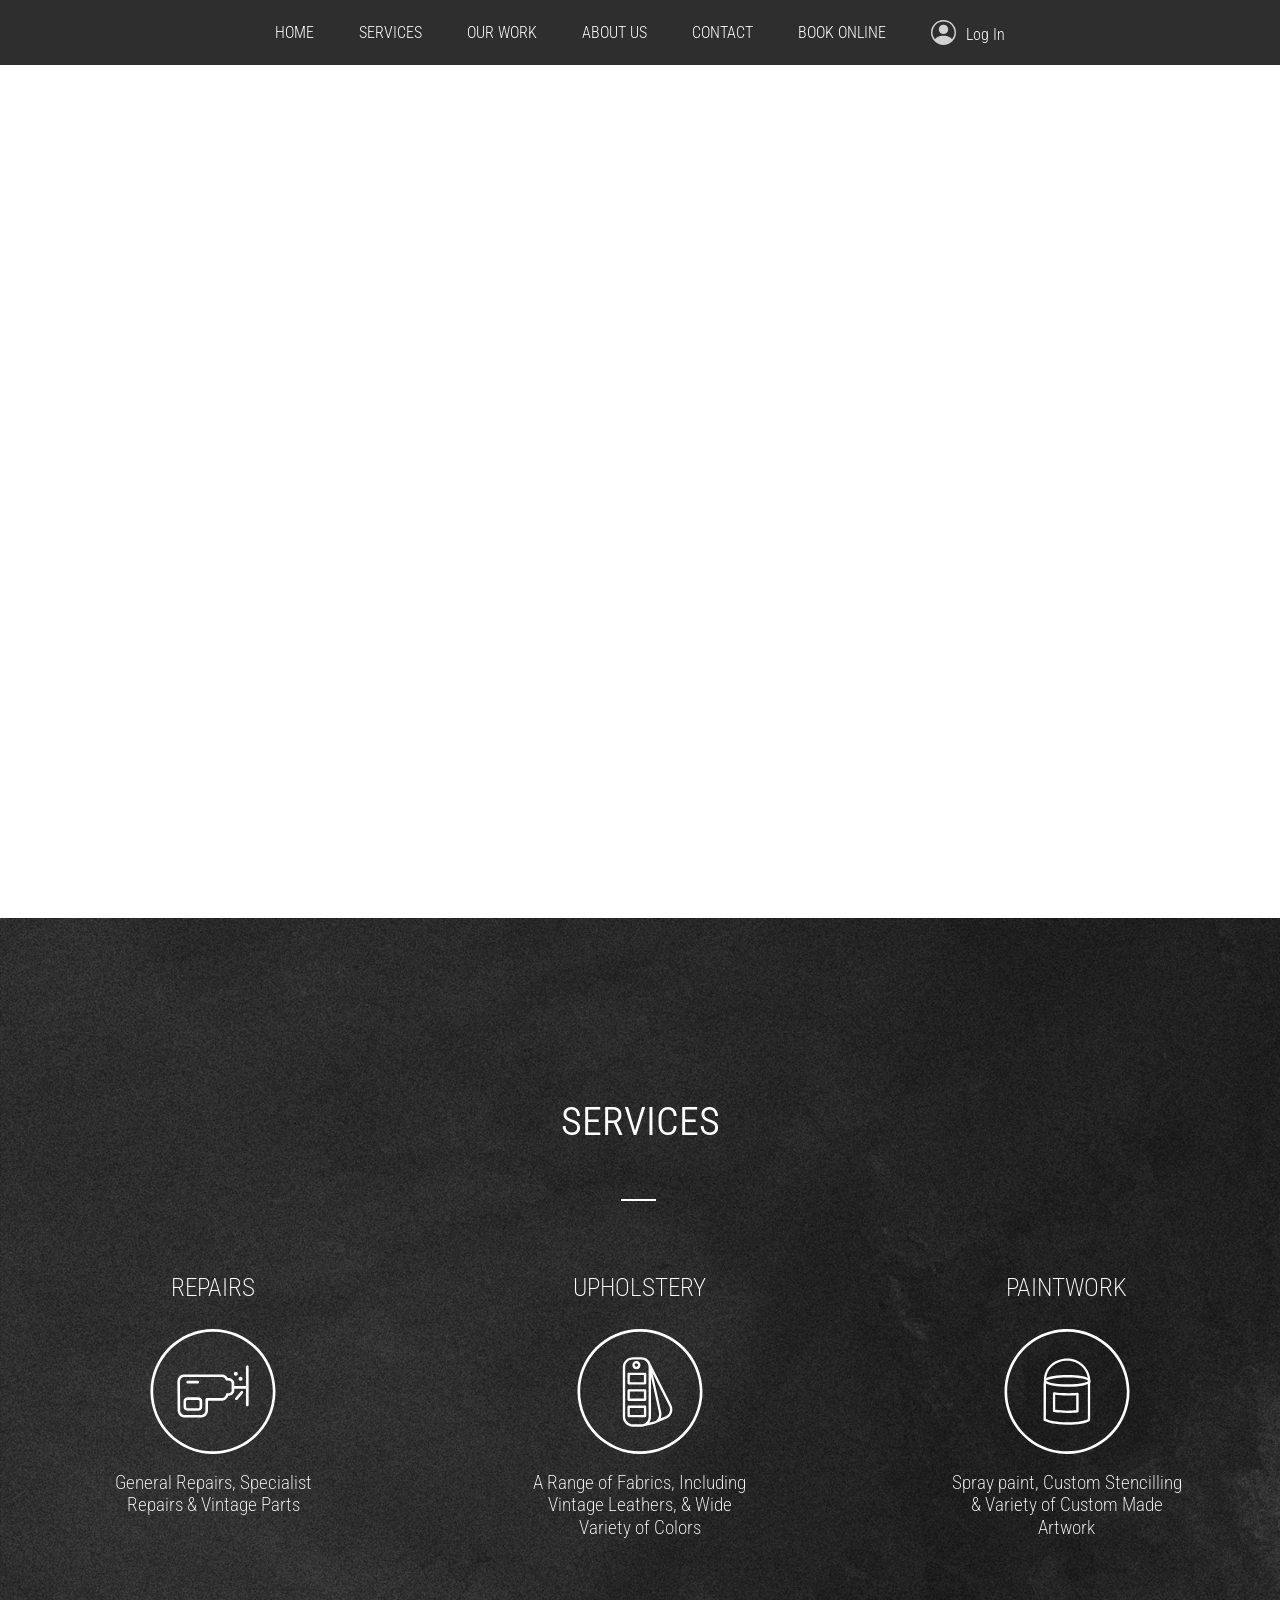
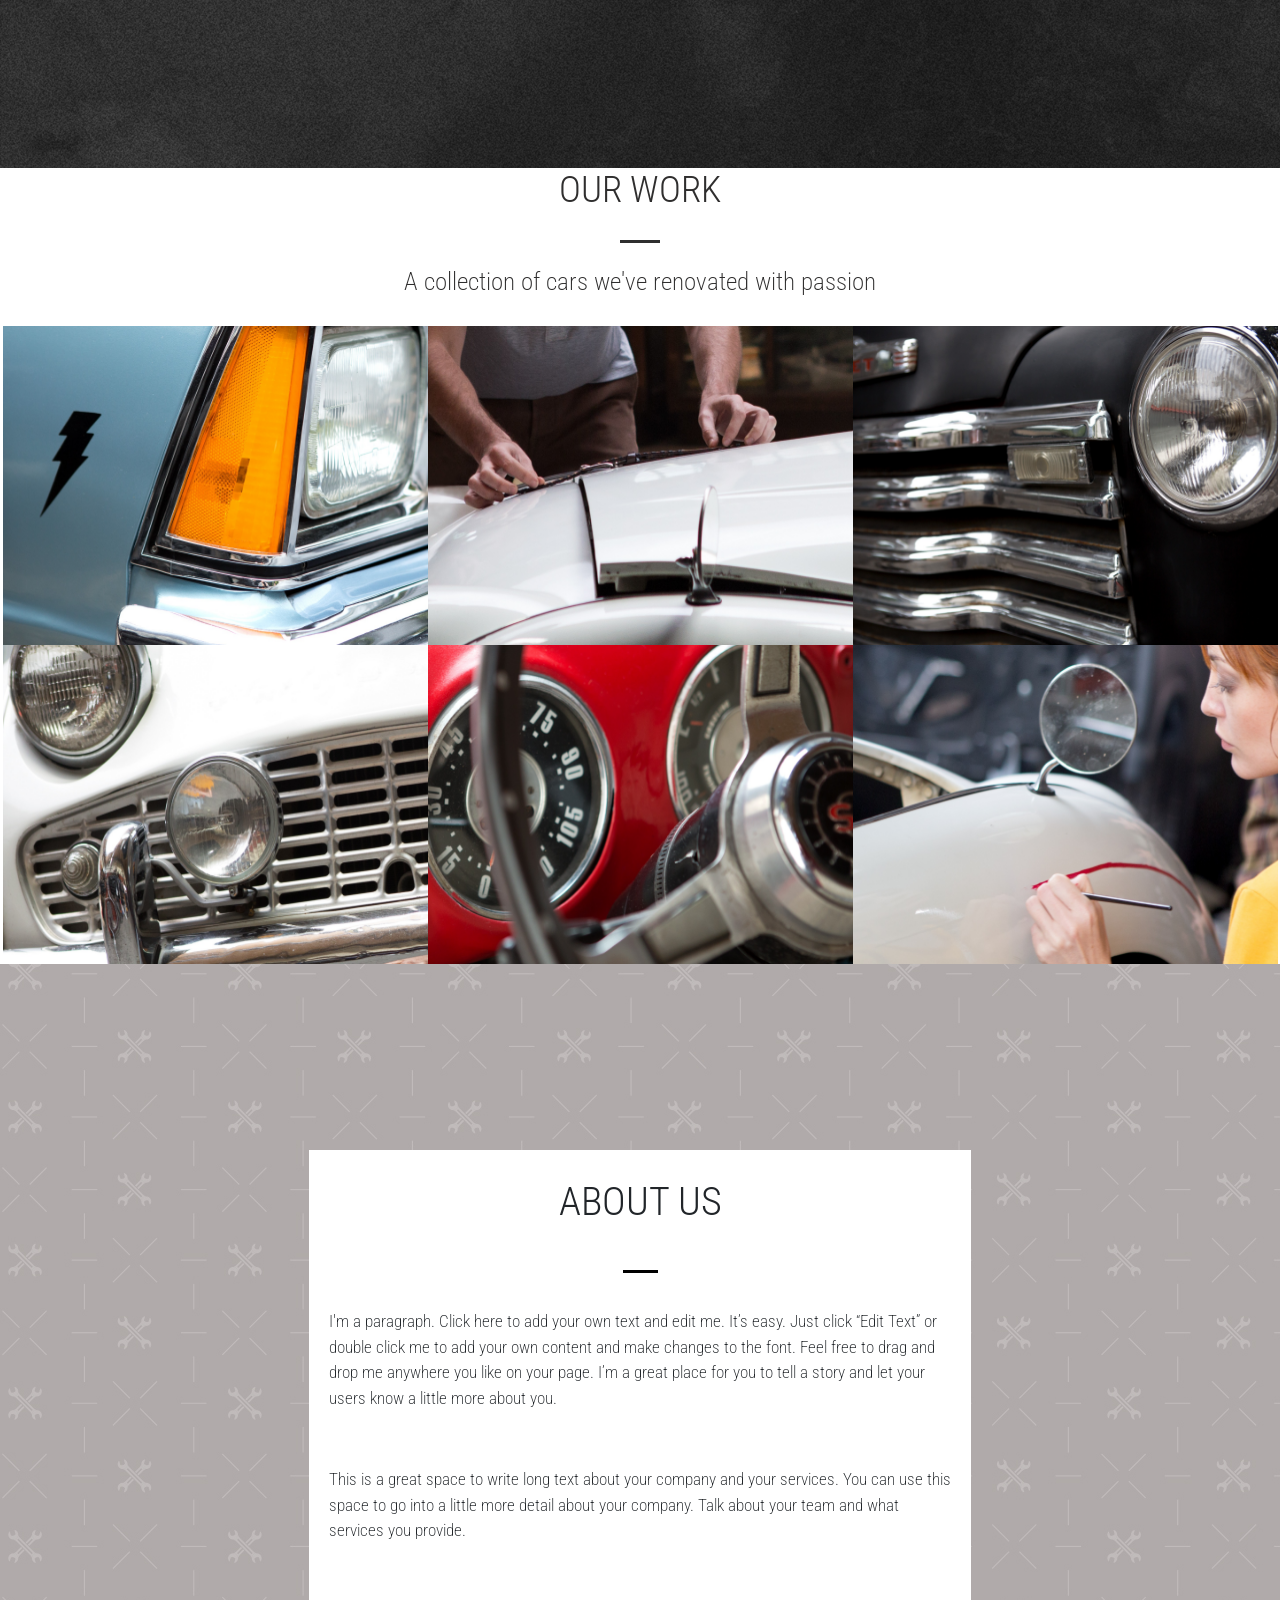
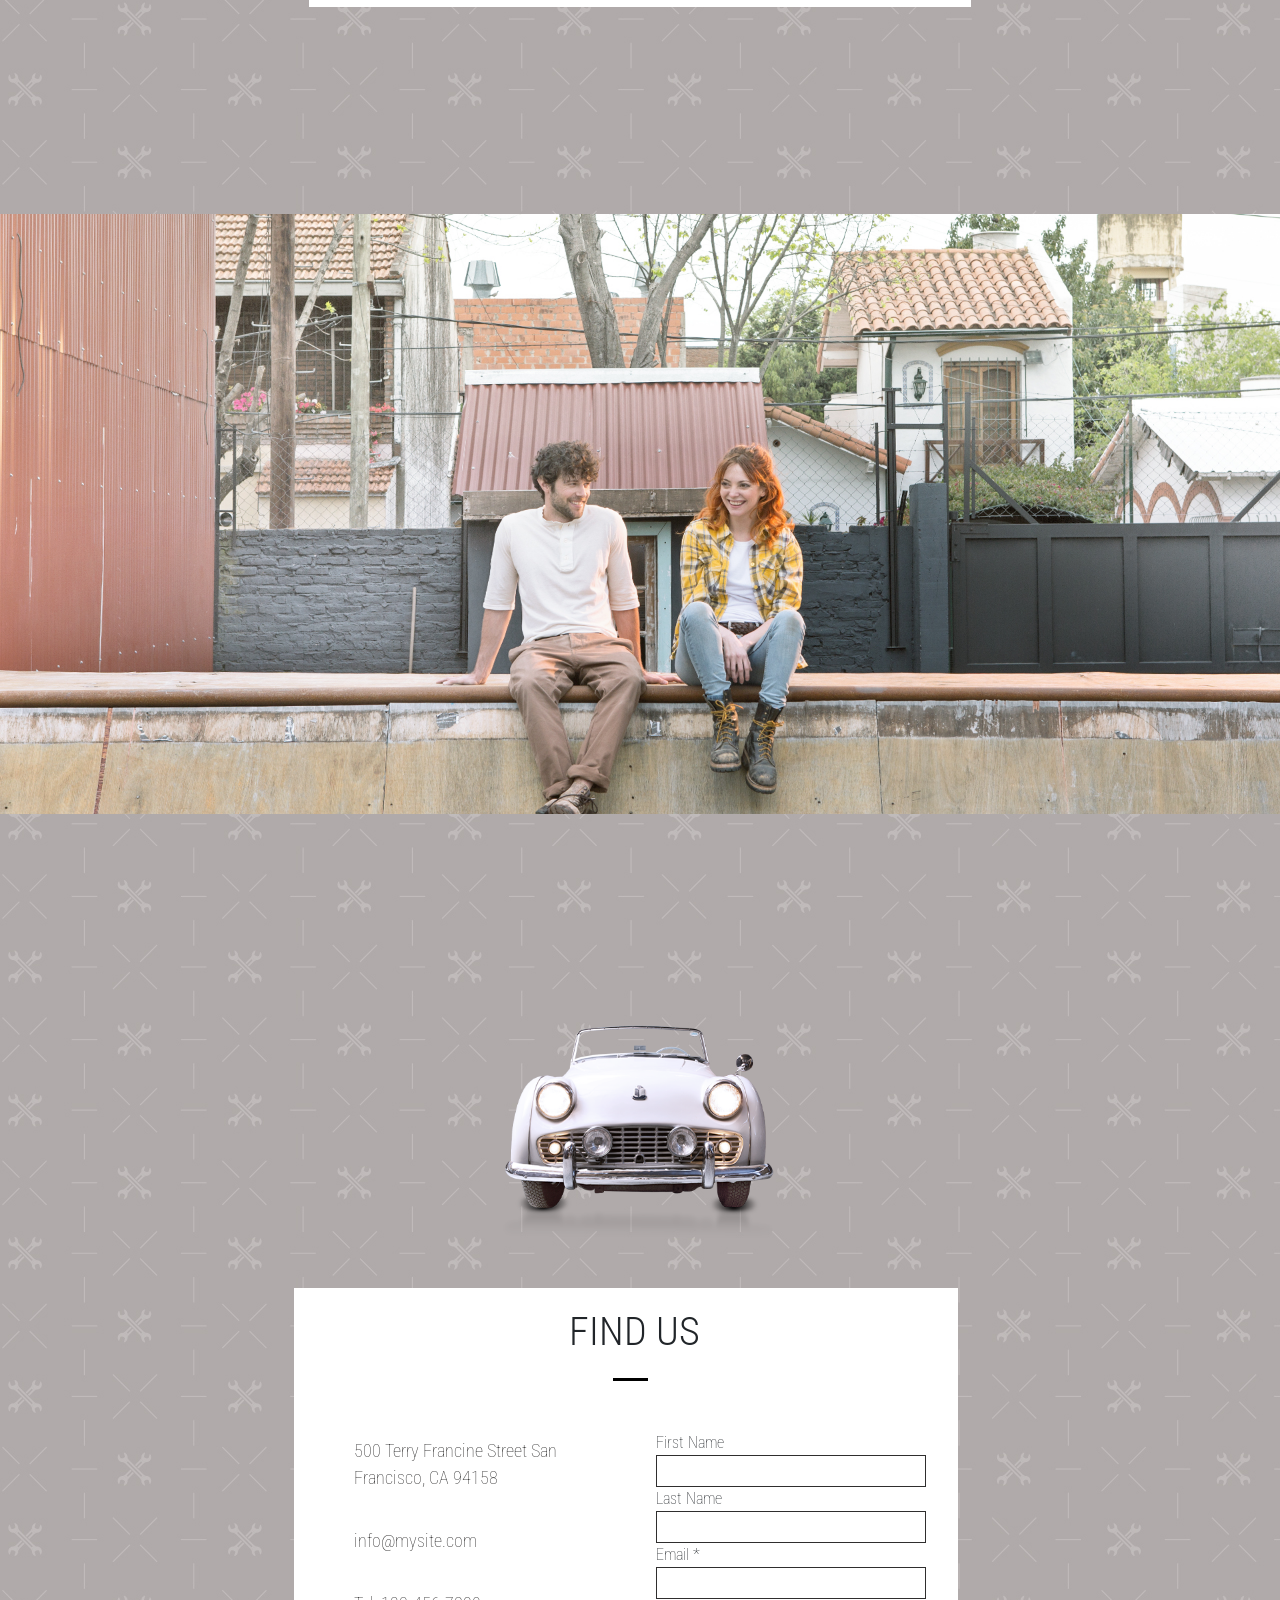
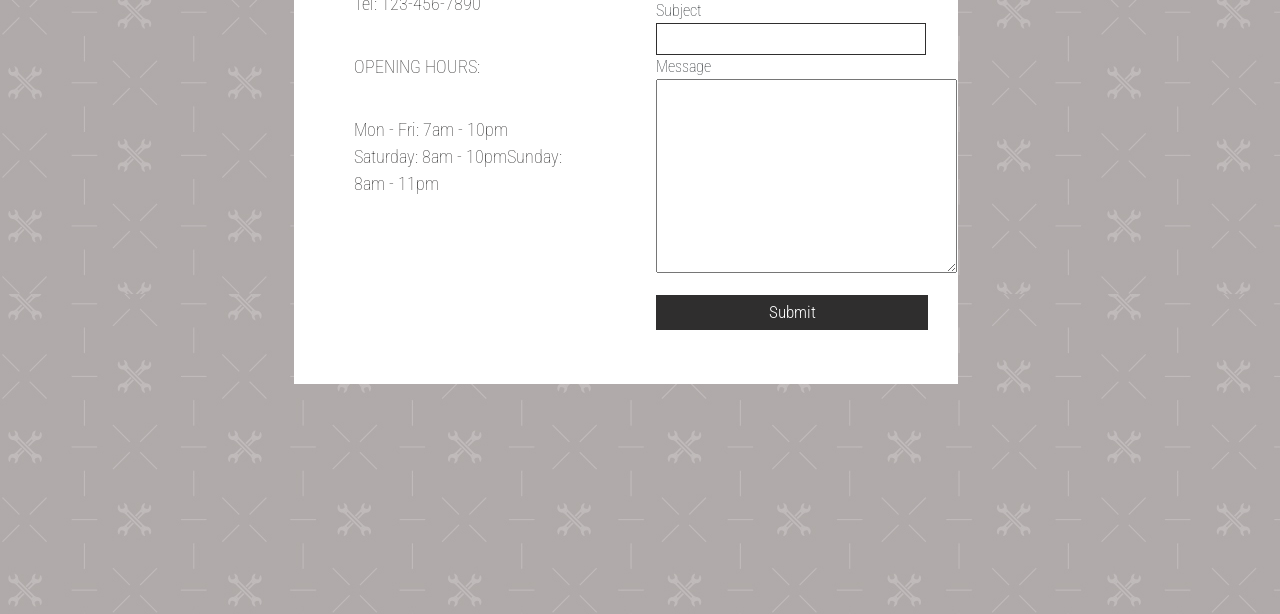
<file: vintage cars 4/pages/index.html>
<!DOCTYPE html>
<html lang="en">
<head>
    <meta charset="UTF-8">
    <meta name="viewport" content="width=device-width, initial-scale=1.0">
    <title>Home</title>
    <link href="https://cdn.jsdelivr.net/npm/bootstrap@5.3.2/dist/css/bootstrap.min.css" rel="stylesheet" integrity="sha384-T3c6CoIi6uLrA9TneNEoa7RxnatzjcDSCmG1MXxSR1GAsXEV/Dwwykc2MPK8M2HN" crossorigin="anonymous">

    <link rel="stylesheet" href="./styles.css">
    <link href="https://fonts.googleapis.com/css2?family=Roboto+Condensed:ital,wght@0,300;1,300&display=swap" rel="stylesheet">
    <link href="https://fonts.googleapis.com/css2?family=Roboto+Condensed:ital,wght@0,500;1,500&display=swap" rel="stylesheet">
    
    <link href="https://fonts.googleapis.com/css2?family=Roboto+Condensed:wght@350&display=swap" rel="stylesheet">
    <link href="https://fonts.googleapis.com/css2?family=Roboto+Condensed:wght@235&display=swap" rel="stylesheet">

</head>
<body>
    
    <nav>
        <ul>
            <li><a href="#sec1">HOME</a></li>
            <li><a href="#sec2">SERVICES</a></li>
            <li><a href="#sec3">OUR WORK</a></li>
            <li><a href="#sec4">ABOUT US</a></li>
            <li><a href="#sec5">CONTACT</a></li>
            <li><a href="./bookonline.html">BOOK ONLINE</a></li>
    
            <div class="login-icon">
              <li>
                <a href="" class="profile-icon">
                <svg  xmlns="http://www.w3.org/2000/svg" width="25" height="25" fill="currentColor" class="bi bi-person-circle" viewBox="0 0 16 16">
                    <path d="M11 6a3 3 0 1 1-6 0 3 3 0 0 1 6 0"/>
                    <path fill-rule="evenodd" d="M0 8a8 8 0 1 1 16 0A8 8 0 0 1 0 8m8-7a7 7 0 0 0-5.468 11.37C3.242 11.226 4.805 10 8 10s4.757 1.225 5.468 2.37A7 7 0 0 0 8 1"/>
                  </svg></a>
              </li>
              <li class="li-login"><a href="">Log In</a></li>
            </div>
        </ul>
    </nav>
    












<section id="sec1">
<div class="home">
    
    <video class="background-video" src="./images/car video.mp4" autoplay loop>a</video>
    
    <div class="home-page">
        <div class="sticker1">
            <div class="line1"></div>
            <div class="sticker">
               <div data-mesh-id="comp-ihdezc69inlineContent" data-testid="inline-content" class="sticker"><div data-mesh-id="comp-ihdezc69inlineContent-gridContainer" data-testid="mesh-container-content"><div id="comp-ihdezc6k" class="comp-ihdezc6k aVng1S wixui-horizontal-line"></div><div id="comp-ihnk6aho" class="comp-ihnk6aho wixui-vector-image"><div data-testid="svgRoot-comp-ihnk6aho" class="aizuI7 TcoJIb comp-ihnk6aho"><svg preserveAspectRatio="xMidYMid meet" data-bbox="26.453 27.436 147.035 145.129" xmlns="http://www.w3.org/2000/svg" viewBox="26.453 27.436 147.035 145.129" role="presentation" aria-hidden="true">
               <g>
               <path d="M63.2 136.9c8.4 8.4 8.4 22.1 0 30.5-2.3 2.3-5.1 4.1-8.2 5.1-.8.3-1.6-.5-1.4-1.3l4.7-16c.1-.5.1-1-.2-1.3-4.6-6.2-12.4-8.5-19.6-5.7-.4.2-.8.5-.9 1L32.9 165c-.2.8-1.3 1-1.9.4-6.6-8.5-6-20.7 1.7-28.5 8.4-8.4 22.1-8.5 30.5 0zm0-73.8c8.4-8.4 8.4-22.1 0-30.5-2.3-2.3-5.1-4.1-8.2-5.1-.8-.3-1.6.5-1.4 1.3l4.7 16c.1.5.1 1-.2 1.3-4.6 6.2-12.4 8.5-19.6 5.7-.4-.2-.8-.5-.9-1L32.9 35c-.2-.8-1.3-1.1-1.9-.4-6.6 8.5-6 20.7 1.7 28.5 8.4 8.4 22.1 8.5 30.5 0zm104 0c7.7-7.7 8.4-20 1.7-28.5-.5-.7-1.6-.5-1.9.4l-4.6 15.9c-.1.5-.5.9-.9 1-7.2 2.8-15 .5-19.6-5.7-.3-.4-.4-.9-.2-1.3l4.7-16c.2-.8-.6-1.6-1.4-1.3-3.1 1.1-5.9 2.9-8.2 5.1-8.4 8.4-8.4 22 0 30.5 8.4 8.4 22.1 8.3 30.4-.1zm-37.8 2.4c1.5 2 3.1 3.5 5.1 5.1l-21.8 21.8 5.1 5.1L138 77.3c3.3-3.3 7.4-5.7 11.8-7-5-.5-9.8-2.6-13.6-6.4-3.8-3.8-5.9-8.7-6.4-13.6-1.3 4.5-3.7 8.5-7 11.8l-20.2 20.2 5.1 5.1 21.7-21.9zm-58.8 69c-1.5-2-3.1-3.5-5.1-5.1l21.8-21.8-5.1-5.1L62 122.7c-3.3 3.3-7.4 5.7-11.8 7 5 .5 9.8 2.6 13.6 6.4 3.8 3.8 5.9 8.7 6.4 13.6 1.3-4.5 3.7-8.5 7-11.8l20.2-20.2-5.1-5.1-21.7 21.9zm96.6 2.4c-8.4-8.4-22-8.4-30.4 0-8.4 8.4-8.4 22.1 0 30.5 2.3 2.3 5.1 4.1 8.2 5.1.8.3 1.6-.5 1.4-1.3l-4.7-16c-.1-.5-.1-1 .2-1.3 4.6-6.2 12.4-8.5 19.6-5.7.4.2.8.5.9 1l4.6 15.9c.2.8 1.3 1 1.9.4 6.7-8.7 6-20.9-1.7-28.6zm-31-.7c-3.8 3.8-5.9 8.7-6.4 13.6-1.3-4.5-3.7-8.5-7-11.8L62.1 77.2c-3.3-3.3-7.4-5.7-11.8-7 5-.5 9.8-2.6 13.6-6.4 3.8-3.8 5.9-8.7 6.4-13.6 1.3 4.5 3.7 8.5 7 11.8l60.7 60.8c3.3 3.3 7.4 5.7 11.8 7-5 .5-9.8 2.6-13.6 6.4zm-1.8-6.8L70.6 65.5c-1.5 2-3.1 3.5-5.1 5.1l63.8 63.9c1.6-2 3.2-3.6 5.1-5.1z"></path>
               </g>
               </svg>
               </div></div><div id="comp-ihdezc6m" class="comp-ihdezc6m aVng1S wixui-horizontal-line"></div></div></div>
            </div>
            <div class="line2"></div>
    
           </div>
       </div>

       <div class="home-text">
        <h1>JADE & ANDY</h1>
        <p>VINTAGE CAR SPECIALIST</p>
       </div>

       <div class="icons1">
           <div class="fb"> <a href="https://www.facebook.com/wix/">
            <svg xmlns="http://www.w3.org/2000/svg" width="40" height="40" fill="currentColor" class="bi bi-facebook" viewBox="0 0 16 16">
                <path d="M16 8.049c0-4.446-3.582-8.05-8-8.05C3.58 0-.002 3.603-.002 8.05c0 4.017 2.926 7.347 6.75 7.951v-5.625h-2.03V8.05H6.75V6.275c0-2.017 1.195-3.131 3.022-3.131.876 0 1.791.157 1.791.157v1.98h-1.009c-.993 0-1.303.621-1.303 1.258v1.51h2.218l-.354 2.326H9.25V16c3.824-.604 6.75-3.934 6.75-7.951"/>
              </svg> </a>
           </div>

           <div class="pt"> <a href="https://www.pinterest.com/wixcom/">
            <svg xmlns="http://www.w3.org/2000/svg" width="40" height="40" fill="currentColor" class="bi bi-pinterest" viewBox="0 0 16 16">
                <path d="M8 0a8 8 0 0 0-2.915 15.452c-.07-.633-.134-1.606.027-2.297.146-.625.938-3.977.938-3.977s-.239-.479-.239-1.187c0-1.113.645-1.943 1.448-1.943.682 0 1.012.512 1.012 1.127 0 .686-.437 1.712-.663 2.663-.188.796.4 1.446 1.185 1.446 1.422 0 2.515-1.5 2.515-3.664 0-1.915-1.377-3.254-3.342-3.254-2.276 0-3.612 1.707-3.612 3.471 0 .688.265 1.425.595 1.826a.24.24 0 0 1 .056.23c-.061.252-.196.796-.222.907-.035.146-.116.177-.268.107-1-.465-1.624-1.926-1.624-3.1 0-2.523 1.834-4.84 5.286-4.84 2.775 0 4.932 1.977 4.932 4.62 0 2.757-1.739 4.976-4.151 4.976-.811 0-1.573-.421-1.834-.919l-.498 1.902c-.181.695-.669 1.566-.995 2.097A8 8 0 1 0 8 0"/>
              </svg></a>
           </div>

           <div class="ig"><a href="https://www.instagram.com/wix/">
            <svg  xmlns="http://www.w3.org/2000/svg" width="40" height="40" fill="currentColor" class="bi bi-instagram" viewBox="0 0 16 16">
                <path d="M8 0C5.829 0 5.556.01 4.703.048 3.85.088 3.269.222 2.76.42a3.9 3.9 0 0 0-1.417.923A3.9 3.9 0 0 0 .42 2.76C.222 3.268.087 3.85.048 4.7.01 5.555 0 5.827 0 8.001c0 2.172.01 2.444.048 3.297.04.852.174 1.433.372 1.942.205.526.478.972.923 1.417.444.445.89.719 1.416.923.51.198 1.09.333 1.942.372C5.555 15.99 5.827 16 8 16s2.444-.01 3.298-.048c.851-.04 1.434-.174 1.943-.372a3.9 3.9 0 0 0 1.416-.923c.445-.445.718-.891.923-1.417.197-.509.332-1.09.372-1.942C15.99 10.445 16 10.173 16 8s-.01-2.445-.048-3.299c-.04-.851-.175-1.433-.372-1.941a3.9 3.9 0 0 0-.923-1.417A3.9 3.9 0 0 0 13.24.42c-.51-.198-1.092-.333-1.943-.372C10.443.01 10.172 0 7.998 0zm-.717 1.442h.718c2.136 0 2.389.007 3.232.046.78.035 1.204.166 1.486.275.373.145.64.319.92.599s.453.546.598.92c.11.281.24.705.275 1.485.039.843.047 1.096.047 3.231s-.008 2.389-.047 3.232c-.035.78-.166 1.203-.275 1.485a2.5 2.5 0 0 1-.599.919c-.28.28-.546.453-.92.598-.28.11-.704.24-1.485.276-.843.038-1.096.047-3.232.047s-2.39-.009-3.233-.047c-.78-.036-1.203-.166-1.485-.276a2.5 2.5 0 0 1-.92-.598 2.5 2.5 0 0 1-.6-.92c-.109-.281-.24-.705-.275-1.485-.038-.843-.046-1.096-.046-3.233s.008-2.388.046-3.231c.036-.78.166-1.204.276-1.486.145-.373.319-.64.599-.92s.546-.453.92-.598c.282-.11.705-.24 1.485-.276.738-.034 1.024-.044 2.515-.045zm4.988 1.328a.96.96 0 1 0 0 1.92.96.96 0 0 0 0-1.92m-4.27 1.122a4.109 4.109 0 1 0 0 8.217 4.109 4.109 0 0 0 0-8.217m0 1.441a2.667 2.667 0 1 1 0 5.334 2.667 2.667 0 0 1 0-5.334"/>
              </svg></a>
           </div>
       </div>  

    </div>

</div>
</section>


















<section id="sec2">
<div class="services">
    <div class="text-services">
        <h1>SERVICES</h1>
        <div class="line8"></div>
    </div>


    <div class="stick">

        <div class="sticker111">
            <h2 class="services-h2">REPAIRS</h2>
            <svg class="stickers" preserveAspectRatio="xMidYMid meet" data-bbox="-459 301 160 160" xmlns="http://www.w3.org/2000/svg" viewBox="-459 301 160 160" role="presentation" aria-hidden="true">
                <g>
                    <path d="M-393.6 414.3H-416c-4.6 0-8.3-4.3-8.3-9.5l-.3-36.1c0-5.3 3.6-9.5 8.1-9.5h49.4c2.8 0 5.4 1.7 6.9 4.5h.3c4.5 0 8.1 2.7 8.1 6.1v10.6c0 3.3-3.3 6-7.7 6.1-1.2 3.6-4.2 6.2-7.6 6.2h-18.3v12.1c.1 5.3-3.7 9.5-8.2 9.5zm-22.9-51.8c-2.6 0-4.8 2.8-4.8 6.2l.3 36.1c0 3.4 2.2 6.2 5 6.2h22.3c2.7 0 5-2.8 5-6.2V391c0-.9.7-1.7 1.7-1.7h20c2.2 0 4.1-2 4.6-4.8.1-.8.8-1.4 1.6-1.4h.9c2.8 0 4.7-1.5 4.7-2.8v-10.6c0-1.3-1.9-2.8-4.7-2.8h-1.4c-.7 0-1.3-.4-1.6-1.1-.8-2.1-2.5-3.4-4.3-3.4h-49.3z"></path>
                    <path d="M-398.3 405.6h-12.9c-3 0-5.5-2.2-5.5-4.9v-7.4c0-2.7 2.5-4.9 5.5-4.9h12.9c3 0 5.5 2.2 5.5 4.9v7.4c0 2.7-2.5 4.9-5.5 4.9zm-13-13.8c-1.2 0-2.2.7-2.2 1.6v7.4c0 .8 1 1.6 2.2 1.6h12.9c1.2 0 2.2-.7 2.2-1.6v-7.4c0-.8-1-1.6-2.2-1.6h-12.9z"></path>
                    <path d="M-398.7 370.8h-12.7c-.9 0-1.7-.7-1.7-1.7 0-.9.7-1.7 1.7-1.7h12.7c.9 0 1.7.7 1.7 1.7 0 .9-.8 1.7-1.7 1.7z"></path>
                    <path d="M-335.1 400c-.9 0-1.7-.7-1.7-1.7v-49c0-.9.7-1.7 1.7-1.7.9 0 1.7.7 1.7 1.7v49c0 .9-.8 1.7-1.7 1.7z"></path>
                    <path d="M-341.1 364.6a2.6 2.6 0 1 1-5.2 0 2.6 2.6 0 0 1 5.2 0z"></path>
                    <path d="M-347.2 358.2a2.6 2.6 0 1 1-5.2 0 2.6 2.6 0 0 1 5.2 0z"></path>
                    <path d="M-336.1 377.4h-15.7c-.9 0-1.7-.7-1.7-1.7 0-.9.7-1.7 1.7-1.7h15.7c.9 0 1.7.7 1.7 1.7 0 .9-.8 1.7-1.7 1.7z"></path>
                    <path d="M-349.1 392c-.4 0-.8-.1-1.1-.4-.7-.6-.8-1.7-.2-2.4l7-8.3c.6-.7 1.7-.8 2.4-.2.7.6.8 1.7.2 2.4l-7 8.3c-.3.4-.8.6-1.3.6z"></path>
                    <path d="M-379 461c-44.1 0-80-35.9-80-80s35.9-80 80-80 80 35.9 80 80-35.9 80-80 80zm0-156.6c-42.2 0-76.6 34.3-76.6 76.6s34.3 76.6 76.6 76.6c42.2 0 76.6-34.3 76.6-76.6s-34.4-76.6-76.6-76.6z"></path>
                </g>
            </svg>
            <h3 class="services-h3">General Repairs, Specialist Repairs & Vintage Parts</h3>
        </div>


        <div class="sticker222">
            <h2 class="services-h2">UPHOLSTERY</h2>
            <svg class="stickers" preserveAspectRatio="xMidYMid meet" data-bbox="20 20 160 160" xmlns="http://www.w3.org/2000/svg" viewBox="20 20 160 160" role="presentation" aria-hidden="true">
                <g>
                    <path d="M100 20c-44.1 0-80 35.9-80 80s35.9 80 80 80 80-35.9 80-80-35.9-80-80-80zm0 156.6c-42.2 0-76.6-34.3-76.6-76.6 0-42.2 34.3-76.6 76.6-76.6 42.2 0 76.6 34.3 76.6 76.6 0 42.2-34.4 76.6-76.6 76.6z"></path>
                    <path d="M106.5 118h-21c-.8 0-1.5.7-1.5 1.5v12c0 .8.7 1.5 1.5 1.5h21c.8 0 1.5-.7 1.5-1.5v-12c0-.8-.7-1.5-1.5-1.5zm-1.5 12H87v-9h18v9z"></path>
                    <path d="M106.5 97h-21c-.8 0-1.5.7-1.5 1.5v12c0 .8.7 1.5 1.5 1.5h21c.8 0 1.5-.7 1.5-1.5v-12c0-.8-.7-1.5-1.5-1.5zm-1.5 12H87v-9h18v9z"></path>
                    <path d="M106.5 76h-21c-.8 0-1.5.7-1.5 1.5v12c0 .8.7 1.5 1.5 1.5h21c.8 0 1.5-.7 1.5-1.5v-12c0-.8-.7-1.5-1.5-1.5zM105 88H87v-9h18v9z"></path>
                    <path d="M95.4 71.5c2.9 0 5.2-2.3 5.2-5.2 0-2.9-2.3-5.2-5.2-5.2-2.9 0-5.2 2.3-5.2 5.2 0 2.9 2.3 5.2 5.2 5.2zm0-7.5c1.2 0 2.2 1 2.2 2.2 0 1.2-1 2.2-2.2 2.2-1.2 0-2.2-1-2.2-2.2 0-1.2 1-2.2 2.2-2.2z"></path>
                    <path d="M113.6 64.9c-1.4-5.3-6-8.9-11.9-8.9H91.2c-7 0-13.2 5.2-13.2 12.3v64.3c0 7 6.2 12.4 13.2 12.4h10.5c1.7 0 3.3-.3 4.7-.9l4-.9 7-1.6c1.4-.3 2.7-.8 3.9-1.6l12.9-5.5c6.3-3 9-10.6 6-17l-26.6-52.6zm-2.6 67.4c0 5.4-3.9 9.7-9.3 9.7H91.2c-5.4 0-10.2-4.4-10.2-9.7V68.7c0-5.4 4.4-9.7 9.7-9.7h10.6c3.7 0 6.9 2.1 8.6 5.1 0 .1.1.2.1.3l.3.7c.4 1.1.7 2.3.7 3.6v63.6zm11.9 2.1c-1.4 2.2-3.6 3.7-6.1 4.2l-4.7 1.1h-.2c1.5-2.1 2.2-4.5 2.2-7.2V81.1l10.2 46c.5 2.5 0 5.1-1.4 7.3zm10.1-2.6l-6.8 2.9c1.2-2.5 1.6-5.4 1-8.2L116 76.4l21.5 42.4c2.3 4.9.3 10.7-4.5 13z"></path>
                </g>
            </svg>
            <h3 class="services-h3">A Range of Fabrics, Including Vintage Leathers, & Wide Variety of Colors</h3>
        </div>


        <div class="sticker333">
            <h2 class="services-h2">PAINTWORK</h2>
            <svg class="stickers" preserveAspectRatio="xMidYMid meet" data-bbox="-459 301 160 160" xmlns="http://www.w3.org/2000/svg" viewBox="-459 301 160 160" role="presentation" aria-hidden="true">
                <g>
                    <path d="M-379 461c-44.1 0-80-35.9-80-80s35.9-80 80-80 80 35.9 80 80-35.9 80-80 80zm0-156.6c-42.2 0-76.6 34.3-76.6 76.6 0 42.2 34.3 76.6 76.6 76.6 42.2 0 76.6-34.3 76.6-76.6 0-42.2-34.4-76.6-76.6-76.6z"></path>
                    <path d="M-350.5 369.5c-.8 0-1.5-.7-1.5-1.5 0-14.6-11.8-26.4-26.4-26.4-15.5 0-27.1 10.5-27.1 24.4 0 .8-.7 1.5-1.5 1.5s-1.5-.7-1.5-1.5c0-15.6 12.9-27.4 30.1-27.4 16.2 0 29.4 13.2 29.4 29.4 0 .8-.7 1.5-1.5 1.5z"></path>
                    <path d="M-378 374.9c-13.7 0-24.4-1.7-29.2-4.8-.7-.4-.9-1.4-.5-2.1.4-.7 1.4-.9 2.1-.5 1.6 1 8.3 4.3 27.6 4.3 18.3 0 24.7-3 26.6-4.3.7-.5 1.6-.3 2.1.4s.3 1.6-.4 2.1c-2.6 1.9-9.8 4.9-28.3 4.9z"></path>
                    <path d="M-378.7 423.4c-16.9 0-23.8-2.6-29.3-4.6-.6-.2-1-.8-1-1.4v-45.7l.5-5.8c0-.5.3-.9.7-1.1 4.7-3 15.8-4.8 29.6-4.8s24.1 1.8 28.2 4.8c.4.3.6.7.6 1.2v51.4c0 .5-.2.9-.6 1.2-4 3-14.8 4.8-28.7 4.8zm-27.3-7.1c5.4 2 11.9 4.1 27.3 4.1 14.7 0 23.1-1.9 26.4-3.8v-49.8c-2.2-1.3-8.7-3.8-25.8-3.8-14.8 0-23.7 2-27.4 3.9l-.4 4.9-.1 44.5z"></path>
                    <path d="M-378.3 408.5c-7.4 0-11.6-.5-17.4-1.2-.8-.1-1.3-.7-1.3-1.5v-22.4c0-.4.2-.8.5-1.1.3-.3.7-.4 1.2-.4 5.7.7 9.9 1.2 17.1 1.2 4.7 0 9.4-.2 12.4-.6.4-.1.8.1 1.2.4.3.3.5.7.5 1.1v22.4c0 .8-.6 1.4-1.3 1.5-3.3.3-8.1.6-12.9.6zm-15.8-4c5.1.6 9.1 1 15.8 1 4.1 0 8.1-.2 11.1-.4v-19.4c-3 .3-7 .4-11.1.4-6.7 0-10.7-.4-15.8-1v19.4z"></path>
                </g>
            </svg>
            <h3 class="services-h3">Spray paint, Custom Stencilling & Variety of Custom Made Artwork</h3>
        </div>
    </div>
    

</div>
</section>















<section id="sec3">
<div class="our-work">

    <div class="ourwork">
       <h1 class="ow-h1">OUR WORK</h1>
       <div class="line3"></div>
       <p class="ow-p">A collection of cars we've renovated with passion</p>
    </div>


      <div class="img123">

          <div class="img-cont1">
           <img class="img3" src="./images/little image 1.png" alt="">
           <div class="text-overlay">
              <p class="big-p">I'm an image title</p>
              <p class="small-p">Describe your image here. Use catchy text to tell people the story behind the photo. 
                Go to “Manage Media” to add your content.</p>
           </div>
          </div>

          <div class="img-cont2">
           <img class="img3" src="./images/little image 2.png" alt="">
            <div class="text-overlay">
              <p class="big-p">I'm an image title</p>
              <p class="small-p">Describe your image here. Use catchy text to tell people the story behind the photo. 
                Go to “Manage Media” to add your content.</p>
            </div>
          </div>

          <div class="img-cont3">
           <img class="img3" src="./images/little image 3.png" alt="">
             <div class="text-overlay">
               <p class="big-p">I'm an image title</p>
               <p class="small-p">Describe your image here. Use catchy text to tell people the story behind the photo. 
                Go to “Manage Media” to add your content.</p>
             </div>
          </div>

      </div>



      <div class="img456">

          <div class="img-cont4">
           <img class="img3" src="./images/little image 4.png" alt="">
           <div class="text-overlay">
               <p class="big-p">I'm an image title</p>
               <p class="small-p">Describe your image here. Use catchy text to tell people the story behind the photo. 
                Go to “Manage Media” to add your content.</p>
            </div>
          </div>

          <div class="img-cont5">
           <img class="img3" src="./images/little image 5.png" alt="">
             <div class="text-overlay">
               <p class="big-p">I'm an image title</p>
               <p class="small-p">Describe your image here. Use catchy text to tell people the story behind the photo. 
                Go to “Manage Media” to add your content.</p>
             </div>
          </div>

          <div class="img-cont6">
           <img class="img3" src="./images/little image 6.png" alt="">
             <div class="text-overlay">
                <p class="big-p">I'm an image title</p>
                <p class="small-p">Describe your image here. Use catchy text to tell people the story behind the photo. 
                Go to “Manage Media” to add your content.</p>
             </div>
          </div>
    </div>

</div>
</section>

















<section id="sec4">
<div class="aboutus">
    
        

         <div class="border-box">
    <div class="aboutus-h1">
        <h1>ABOUT US</h1>
    </div>

    <div class="line4"></div>

    <div class="texts-container">
        <p class="paragraph">I'm a paragraph. Click here to add your own text and edit me. It’s easy. Just click “Edit Text” or double click me to add your own content and make changes to the font. Feel free to drag and drop me anywhere you like on your page. I’m a great place for you to tell a story and let your users know a little more about you. ​</p>
        <p class="paragraph">This is a great space to write long text about your company and your services. You can use this space to go into a little more detail about your company. Talk about your team and what services you provide. </p>

    </div>
        </div>
</div>









<div class="girlandboy">
    <img src="./images/girl and boy.png" alt="">
</div>
</section>













<section id="sec5">
<div class="contacts">


    <div class="car-3d">
        <img class="car-3d-image" src="./images/car-3d.png" alt="">
    </div>


    
        <div class="login-box">
            <div class="findus">
                <h1>FIND US</h1>
                <div class="line5"></div>
            </div>

            <div class="parent">
                <div class="left-child">
                    <p>500 Terry Francine Street San Francisco, CA 94158</p>
                    <p>info@mysite.com</p>
                    <p>Tel: 123-456-7890</p>
                    <p>OPENING HOURS:</p>
                    <p>Mon - Fri: 7am - 10pm
                        ​​Saturday: 8am - 10pm
                        ​Sunday: 8am - 11pm</p>
                </div>

                <div class="right-child">
                    <form action="">
                        <label for="name">First Name</label>
                        <input type="text" id="name">

                        <label for="last">Last Name</label>
                        <input type="text" id="last">

                        <label for="email">Email *</label>
                        <input type="email" name="" id="email">

                        <label for="subject">Subject</label>
                        <input type="text" id="subject">

                        <label for="message">Message</label>
                        <textarea name="" id="message" cols="35" rows="8"></textarea>
                    </form>

                    <button type="submit" class="button-submit"><a href="">Submit</a></button>
                </div>
            </div>

            <div class="empty"></div>
        </div>
</div>
</section>






















</body>
</html>
</file>
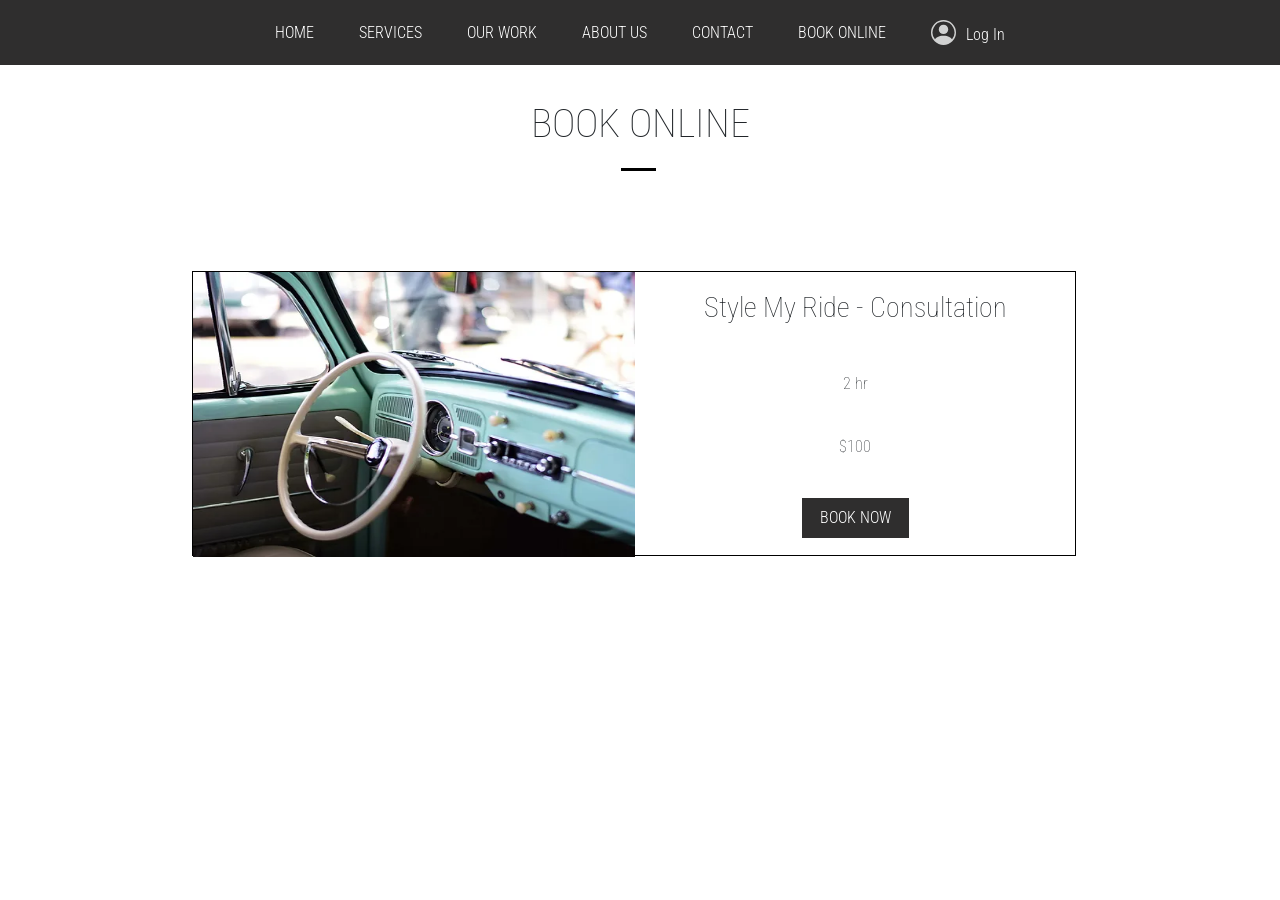
<file: vintage cars 4/pages/bookonline.html>
<!DOCTYPE html>
<html lang="en">
<head>
    <meta charset="UTF-8">
    <meta name="viewport" content="width=device-width, initial-scale=1.0">
    <title>Book Online</title>
    <link href="https://cdn.jsdelivr.net/npm/bootstrap@5.3.2/dist/css/bootstrap.min.css" rel="stylesheet" integrity="sha384-T3c6CoIi6uLrA9TneNEoa7RxnatzjcDSCmG1MXxSR1GAsXEV/Dwwykc2MPK8M2HN" crossorigin="anonymous">

    <link rel="stylesheet" href="styles.css">
    <link href="https://fonts.googleapis.com/css2?family=Roboto+Condensed:ital,wght@0,300;1,300&display=swap" rel="stylesheet">
    <link href="https://fonts.googleapis.com/css2?family=Roboto+Condensed:ital,wght@0,500;1,500&display=swap" rel="stylesheet">
    
    <link href="https://fonts.googleapis.com/css2?family=Roboto+Condensed:wght@350&display=swap" rel="stylesheet">
    <link href="https://fonts.googleapis.com/css2?family=Roboto+Condensed:wght@235&display=swap" rel="stylesheet">

</head>
<body>


<nav>
        <ul>
            <li><a href="./index.html">HOME</a></li>
            <li><a href="./index.html">SERVICES</a></li>
            <li><a href="./index.html">OUR WORK</a></li>
            <li><a href="./index.html">ABOUT US</a></li>
            <li><a href="">CONTACT</a></li>
            <li><a href="./bookonline.html">BOOK ONLINE</a></li>
    
            <div class="login-icon">
              <li>
                <a href="" class="profile-icon">
                <svg  xmlns="http://www.w3.org/2000/svg" width="25" height="25" fill="currentColor" class="bi bi-person-circle" viewBox="0 0 16 16">
                    <path d="M11 6a3 3 0 1 1-6 0 3 3 0 0 1 6 0"/>
                    <path fill-rule="evenodd" d="M0 8a8 8 0 1 1 16 0A8 8 0 0 1 0 8m8-7a7 7 0 0 0-5.468 11.37C3.242 11.226 4.805 10 8 10s4.757 1.225 5.468 2.37A7 7 0 0 0 8 1"/>
                  </svg></a>
              </li>
              <li class="li-login"><a href="">Log In</a></li>
            </div>
        </ul>
    </nav>
    






    <div class="bookonline">
        <div class="h1andline">
            <h1>BOOK ONLINE</h1>
            <div class="line6"></div>
        </div>
    
        <div class="booknow">
            <div class="left-side">
                <img src="./images/blue-car.webp" alt="">
            </div>
    
            <div class="right-side">
                <h3>Style My Ride - Consultation</h3>
                <span class="span1">2 hr</span>
                <span class="span1">$100</span>
                <button class="buy"><a href="./registracion.html">BOOK NOW</a></button>
            </div>
        </div>
    </div>
    
</body>
</html>
</file>
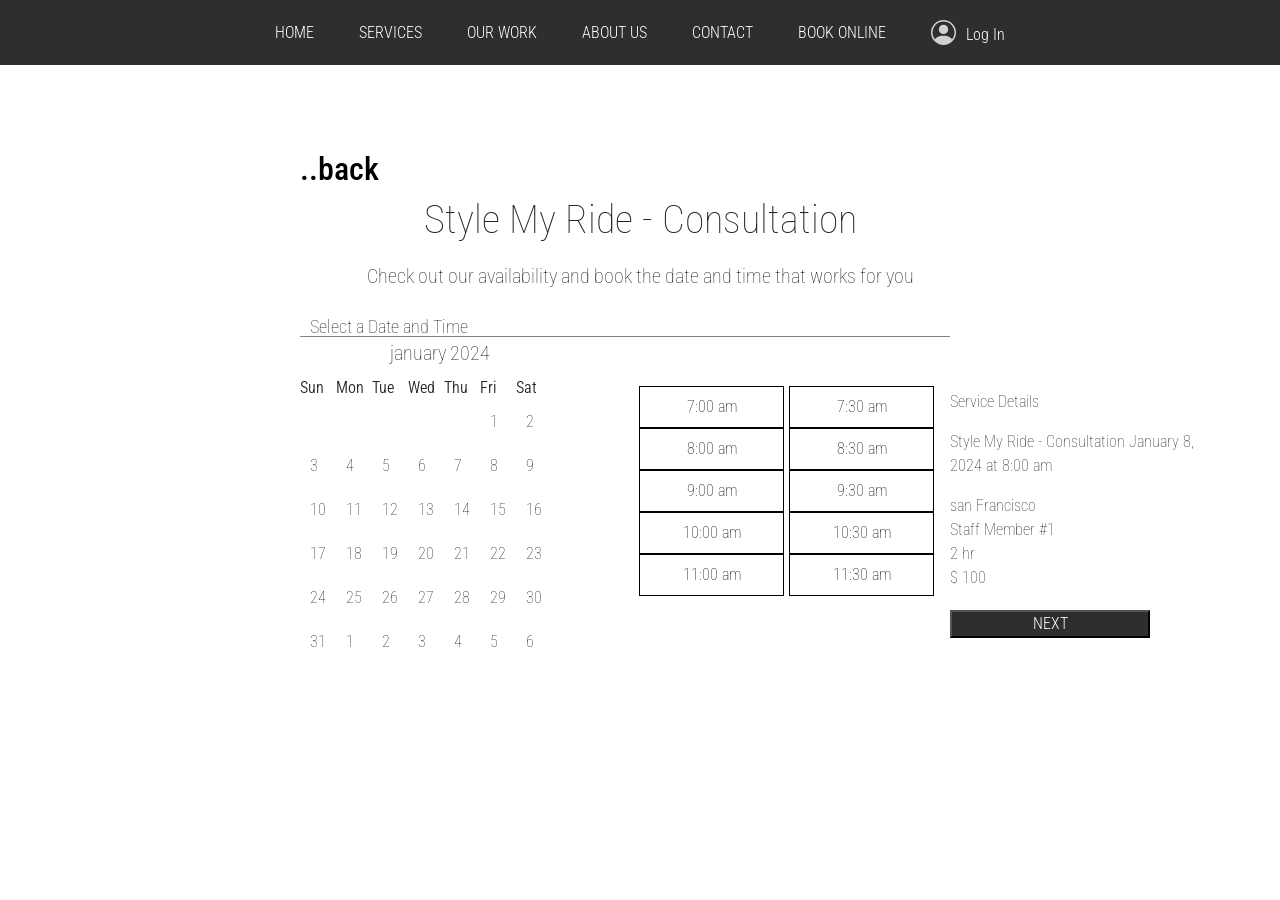
<file: vintage cars 4/pages/registracion.html>
<!DOCTYPE html>
<html lang="en">
<head>
    <meta charset="UTF-8">
    <meta name="viewport" content="width=device-width, initial-scale=1.0">
    <title>Registracion</title>
    <link href="https://cdn.jsdelivr.net/npm/bootstrap@5.3.2/dist/css/bootstrap.min.css" rel="stylesheet" integrity="sha384-T3c6CoIi6uLrA9TneNEoa7RxnatzjcDSCmG1MXxSR1GAsXEV/Dwwykc2MPK8M2HN" crossorigin="anonymous">

    <link rel="stylesheet" href="styles.css">
    <link href="https://fonts.googleapis.com/css2?family=Roboto+Condensed:ital,wght@0,300;1,300&display=swap" rel="stylesheet">
    <link href="https://fonts.googleapis.com/css2?family=Roboto+Condensed:ital,wght@0,500;1,500&display=swap" rel="stylesheet">
    
    <link href="https://fonts.googleapis.com/css2?family=Roboto+Condensed:wght@350&display=swap" rel="stylesheet">
    <link href="https://fonts.googleapis.com/css2?family=Roboto+Condensed:wght@235&display=swap" rel="stylesheet">



</head>
<body>
    

    <nav>
        <ul>
            <li><a href="./index.html">HOME</a></li>
            <li><a href="">SERVICES</a></li>
            <li><a href="">OUR WORK</a></li>
            <li><a href="">ABOUT US</a></li>
            <li><a href="">CONTACT</a></li>
            <li><a href="./bookonline.html">BOOK ONLINE</a></li>
    
            <div class="login-icon">
              <li>
                <a href="" class="profile-icon">
                <svg  xmlns="http://www.w3.org/2000/svg" width="25" height="25" fill="currentColor" class="bi bi-person-circle" viewBox="0 0 16 16">
                    <path d="M11 6a3 3 0 1 1-6 0 3 3 0 0 1 6 0"/>
                    <path fill-rule="evenodd" d="M0 8a8 8 0 1 1 16 0A8 8 0 0 1 0 8m8-7a7 7 0 0 0-5.468 11.37C3.242 11.226 4.805 10 8 10s4.757 1.225 5.468 2.37A7 7 0 0 0 8 1"/>
                  </svg></a>
              </li>
              <li class="li-login"><a href="">Log In</a></li>
            </div>
        </ul>
    </nav>
    











    <div class="page">

        <div class="page2"><a href="../pages/bookonline.html"> 
            <svg xmlns="http://www.w3.org/2000/svg" width="30" height="30" fill="currentColor" class="bi bi-caret-left" viewBox="0 0 16 16">
                <path d="M10 12.796V3.204L4.519 8zm-.659.753-5.48-4.796a1 1 0 0 1 0-1.506l5.48-4.796A1 1 0 0 1 11 3.204v9.592a1 1 0 0 1-1.659.753"/>
              </svg>
              <h2>..back</h2>
            </a></div>

        <div class="style-my-ride">
            <h1>Style My Ride - Consultation</h1>
            <h5>Check out our availability and book the date and time that works for you</h5>
        </div>

        <div class="all-container">
            <div class="big-container">
                <div class="small-container-1">
                
                    <h2>Select a Date and Time</h2>
                    <div class="line7"></div>
                    <h5>january 2024</h5>
                    <table>
                        <thead>
                            <tr>
                                <th>Sun</th> 
                                <th>Mon</th> 
                                <th>Tue</th> 
                                <th>Wed</th> 
                                <th>Thu</th> 
                                <th>Fri</th> 
                                <th>Sat</th>
                            </tr>
                        </thead>
                    
                        <tbody>
                            <tr> 
                                <td></td> 
                                <td></td> 
                                <td></td> 
                                <td></td> 
                                <td></td> 
                                <td>1</td> 
                                <td>2</td> 
                            </tr> 
                            <tr></tr> 
                    
                            <tr> 
                                <td>3</td> 
                                <td>4</td> 
                                <td>5</td> 
                                <td>6</td> 
                                <td>7</td> 
                                <td>8</td> 
                                <td>9</td> 
                            </tr> 
                            <tr> 
                                <td>10</td> 
                                <td>11</td> 
                                <td>12</td> 
                                <td>13</td> 
                                <td>14</td> 
                                <td>15</td> 
                                <td>16</td> 
                            </tr> 
                            <tr> 
                                <td>17</td> 
                                <td>18</td> 
                                <td>19</td> 
                                <td>20</td> 
                                <td>21</td> 
                                <td>22</td> 
                                <td>23</td> 
                            </tr> 
                            <tr> 
                                <td>24</td> 
                                <td>25</td> 
                                <td>26</td> 
                                <td>27</td> 
                                <td>28</td> 
                                <td>29</td> 
                                <td>30</td> 
                            </tr> 
                            <tr> 
                                <td>31</td> 
                                <td>1</td> 
                                <td>2</td> 
                                <td>3</td> 
                                <td>4</td> 
                                <td>5</td> 
                                <td>6</td> 
                            </tr> 
                    
                            
                        </tbody>
                    </table>
                </div>
    
                <div class="small-container-2">
                        
                        <button>7:00 am</button>
                        <button>7:30 am</button>
                        <button>8:00 am</button>
                        <button>8:30 am</button>
                        <button>9:00 am</button>
                        <button>9:30 am</button>
                        <button>10:00 am</button>
                        <button>10:30 am</button>
                        <button>11:00 am</button>
                        <button>11:30 am</button>
                    
                </div>
    
               
            </div>
    
    
            <div class="small-container-3">
                <p>Service Details</p>
                <p>Style My Ride - Consultation January 8, 2024 at 8:00 am</p>
                <span>san Francisco</span>
                <span>Staff Member #1</span>
                <span>2 hr</span>
                <span>$ 100</span>
                <button><a href="./bookonline.html">NEXT</a></button>  
            </div>
        </div>
    </div>





</body>
</html>
</file>
<file: vintage cars 4/pages/styles.css>
*{
    margin: 0;
    padding: 0;
    box-sizing: border-box;
}


.html{
    scroll-behavior: smooth;
}





 /*nav*/
nav{
    display: flex;
    justify-content: center;
    position: fixed;
    top: 0;
    width: 100%;
    height: 65px;
    background-color: #2F2E2E;
    z-index: 9999999999;
}


ul{
    display: flex;
    gap: 45px;
    align-items: center;
    justify-content: center;
    width: 100%;
    height: 65px;
    padding-left: 0;
}


li { list-style-type: none; }

a{
    text-decoration: none;
    color: #FFFF;
    
    font-family: "Roboto Condensed", sans-serif;
    font-optical-sizing: auto;
    font-weight: 300;
    font-style: normal;
}


.profile-icon{
    filter: invert(1);
    color: #2F2E2E;
    display: flex;
    justify-content: center;
}


.login-icon{
    display: flex;
    align-items: center;
    gap: 10px;
}





















/* HOME */

.background-video{
    width: 100%;
    height: 100%;
    position: fixed;
    left: 0;
    right: 0;
    top: 0;
    bottom: 0;
    background-size: cover;
    object-fit: cover;
}

.sticker{
    width: 100px;
    height: 100px;
    position: relative;
    z-index: 9999;
    margin-top: 12px;
    
    
}


.line1{
    width: 30px;
    height: 3px;
    background-color: black;
    position: absolute;
    left: 20px;
    top: 50%;
}


.line2{
    width: 30px;
    height: 3px;
    background-color: black;
    position: absolute;
    right: 20px;
    top: 50%;
}


.sticker1{
    border: 2px solid black;
    width: 150px;
    height: 150px;
    border-radius: 50%;
    position: absolute;
    z-index: -9;
    display: flex;
    justify-content: center;
    top: 22vh;
    margin-left: 44%;
}

.home-page{
    filter: invert(1);
    display: flex;
    flex-direction: column;
}

.home-text h1{
    text-align: center;
    
    color: white;
    font-family: "Roboto Condensed", sans-serif;
    font-optical-sizing: auto;
    font-weight: 500;
    font-style: normal;
    font-size: 60px;
}

.home-text p {
    color: white;
    font-family: "Roboto Condensed", sans-serif;
    font-optical-sizing: auto;
    font-weight: 300;
    font-style: normal;
    font-size: 25px;
    text-align: center;
}

.home-text{
    flex-direction: column;
    top: 55vh;
    position: relative;
    z-index: 999;
    
}

.icons1{
    display: flex;
    gap: 40px;
    font-size: 40px;
    position: absolute;
    top: 820px;
    left: 45%;
    
}























/* SERVIVES*/

.services{
    background-image: url(./images/black.png);
    width: 100%;
    height: 850px;
    margin-top: 800px;
    position: sticky;
    top: 30px;
}

.line8{
    width: 35px;
    height: 2px;
    background-color: #FFFFFF;
    position: relative;
    top: 5vh;
    left: 48.5%;
}

.text-services h1 {
    font-family: "Roboto Condensed", sans-serif;
    font-optical-sizing: auto;
    font-weight: 350;
    font-style: normal;
    color: white;
    text-align: center;
    padding-top: 20vh;
    
}

.stickers{
    height: 125px;
    filter: invert(1);
}

.stick{
    display: flex;
    justify-content: space-around;
    position: relative;
    top: 8px;
    position: relative;
    top: 13vh;
    flex-wrap: wrap;
}

.sticker111{
    display: flex;
    flex-direction: column;
    height: 500px;
    gap: 18px;
    
}

.sticker222{
    display: flex;
    flex-direction: column;
    height: 500px;
    gap: 18px;
}

.sticker333{
    display: flex;
    flex-direction: column;
    height: 500px;
    gap: 18px;
}

.services-h2{
    font-family: "Roboto Condensed", sans-serif;
    font-optical-sizing: auto;
    font-weight: 235;
    font-style: normal;
    color: white;
    text-align: center;
    font-size: 25px;
}

.services-h3{
    font-family: "Roboto Condensed", sans-serif;
    font-optical-sizing: auto;
    font-weight: 235;
    font-style: normal;
    color: white;
    width: 230px;
    text-align: center;
    font-size: 19px;
}





















/* OUR WORK */

.ourwork{
    display:flex;
    justify-content: center;
    align-items: center;
    flex-direction: column;
     gap: 20px;
     position: relative;
     top: 45px;
     color: #2F2E2E;
     background-color: #FFFFFF;
     width: 100%;
     height: 1200px;
    position: relative;
 }
 
 .line3{
     width: 40px;
     height: 3px;
     background-color: #2F2E2E;
     position: relative;
    bottom: 66vh;
     
 }
 
 .ow-h1{
     font-size: 37px;
     font-family: "Roboto Condensed", sans-serif;
     font-optical-sizing: auto;
     font-weight: 300;
     font-style: normal;
     position: relative;
     bottom: 66vh;
 }
 
 .ow-p{
     font-size: 25px;
     font-family: "Roboto Condensed", sans-serif;
     font-optical-sizing: auto;
     font-weight: 235;
     font-style: normal;
     position: relative;
    bottom: 64vh;
 }
 
 
 .img1, .img2, .img3, .img4, .img5, .img6 {
     width: 425px;
     height: 319px;
 }
 
 
 .img123{
     display: flex;
     justify-content: center;
     margin-top: 10px;
     width: 100%;
     position: relative;
    bottom: 132vh;
    
 }
 
 
 .img456{
     display: flex;
     justify-content: center;
     width: 100%;
     position: relative;
    bottom: 132vh;
 }
 
 
 /* Text on image 1*/
 .img-cont1 {
     position: relative;
     overflow: hidden;
 }
 
 .text-overlay {
     position: absolute;
     top: 50%;
     left: 50%;
     transform: translate(-50%, -50%);
     opacity: 0;
     color: white; 
     font-size: 24px; 
     transition: opacity 0.3s ease-in-out;
 }
 
 .img-cont1:hover .text-overlay {
     opacity: 1;
 }
  
 
 
 /* Text on image 2*/
 .img-cont2 {
     position: relative;
     overflow: hidden;
 }
 
 .text-overlay {
     position: absolute;
     top: 50%;
     left: 50%;
     transform: translate(-50%, -50%);
     opacity: 0;
     color: white; 
     font-size: 24px; 
     transition: opacity 0.3s ease-in-out;
 }
 
 .img-cont2:hover .text-overlay {
     opacity: 1;
 }
 
 
 
 /* Text on image 3*/
 .img-cont3 {
     position: relative;
     overflow: hidden;
 }
 
 .text-overlay {
     position: absolute;
     top: 50%;
     left: 50%;
     transform: translate(-50%, -50%);
     opacity: 0;
     color: white; 
     font-size: 24px;
     transition: opacity 0.3s ease-in-out;
 }
 
 .img-cont3:hover .text-overlay {
     opacity: 1;
 }
 
 
 
 /* Text on image 4*/
 .img-cont4 {
     position: relative;
     overflow: hidden;
 }
 
 .text-overlay {
     position: absolute;
     top: 50%;
     left: 50%;
     transform: translate(-50%, -50%);
     opacity: 0;
     color: white; 
     font-size: 24px; 
     transition: opacity 0.3s ease-in-out;
 }
 
 .img-cont4:hover .text-overlay {
     opacity: 1;
 }
 
 
 
 /* Text on image 5*/
 .img-cont5 {
     position: relative;
     overflow: hidden;
 }
 
 .text-overlay {
     position: absolute;
     top: 50%;
     left: 50%;
     transform: translate(-50%, -50%);
     opacity: 0;
     color: white; 
     font-size: 24px; 
     transition: opacity 0.3s ease-in-out;
 }
 
 .img-cont5:hover .text-overlay {
     opacity: 1;
 }
 
 
 
 /* Text on image 6*/
 .img-cont6 {
     position: relative;
     overflow: hidden;
 }
 
 .text-overlay {
     position: absolute;
     top: 50%;
     left: 50%;
     transform: translate(-50%, -50%);
     opacity: 0;
     color: white; 
     font-size: 24px; 
     transition: opacity 0.3s ease-in-out;
    
 }
 
 .img-cont6:hover .text-overlay {
     opacity: 1;
 }
 
 
 
 .big-p{
     font-size: 25px;
     font-family: "Roboto Condensed", sans-serif;
     font-optical-sizing: auto;
     font-weight: 235;
     font-style: normal;
 }
 
 .small-p{
     font-size: 17px;
     font-family: "Roboto Condensed", sans-serif;
     font-optical-sizing: auto;
     font-weight: 235;
     font-style: normal;
 }
 
 
 .img3:hover{
     filter: grayscale(1);
     
 }

























 /* ABOUT US */

 

.border-box{
    width: 662px;
    height: 457px;
    background-color: #FFFFFF;
    z-index: 999;
    position: absolute;
    top: 186px;
    display: flex;
    flex-direction: column;
    align-items: center;
    justify-content: space-around;

}


.texts-container p{
    padding: 20px;
}


.paragraph{
    font-family: "Roboto Condensed", sans-serif;
    font-optical-sizing: auto;
    font-weight: 235;
    font-style: normal;
    font-size: 17px;
    
}

.aboutus-h1 h1{
    font-family: "Roboto Condensed", sans-serif;
    font-optical-sizing: auto;
    font-weight: 300;
    font-style: normal;
}

.line4{
    width: 35px;
    height: 3px;
    background-color: black;
    position: absolute;
    top: 120px;
}


.aboutus{
    display: flex;
    justify-content: center;
    position: sticky;
    background-image: url(./images/background\ 2.png);
    height: 850px;
    width: 100%;
    
}

















.girlandboy{
    width: 100%;
    height: 300px;
    background-image: url(./images/girl\ and\ boy.png);
    position: sticky;
}

.girlandboy img{
    width: 100%;
    position: relative;
}





















/* CONTACT */

.contacts{
    background-image: url(./images/background\ 2.png);
    width: 100%;
    height: 1400px;
    position: sticky;
    margin-top: 300px;
}

.car-3d-image{
    position: relative;
    top: 200px;
    width: 289px;
    height: 234px;
}

.car-3d{
    display: flex;
    justify-content: center;
    
}


.login-box{
    width: 664px;
    height: 696px;
    background-color: #FFFFFF;
    position: relative;
    top: 240px;
    left: 23%;
    display: flex;
    
}


.parent{
    display: flex;
    position: relative;
    top: 75px;
}

.left-child{
    width: 50%;
    padding: 60px;
    gap: 20px;
    display: flex;
    flex-direction: column;
    margin-top: 2%;

}

.right-child{
    width: 50%;
    padding: 30px;
    display: flex;
    flex-direction: column;
    gap: 15px;
    position: relative;
    top: 38px;
    
    
}

.left-child p {
    font-family: "Roboto Condensed", sans-serif;
    font-optical-sizing: auto;
    font-weight: 100;
    font-style: normal;
    color: #2F2E2E;
    font-size: 18px;
    
}

label, input {
    font-family: "Roboto Condensed", sans-serif;
    font-optical-sizing: auto;
    font-weight: 100;
    font-style: normal;
}

input{
    width: 270px;
    height: 32px;
    border: #2F2E2E solid 1px;
    transition: 0.1s;
}

input:hover{
    border: #2F2E2E solid 2px;
    transition: 0.1s;
}

.button-submit{
    height: 35px;
    font-size: 17px;
    background-color: #2F2E2E;
    color: #FFFCFF;
    font-family: 'Roboto', sans-serif;
    transition: 0.3s;
    border: none;
}

.button-submit:hover{
    background-color: #afa39d;
    transition: 0.3s;
    border: none;
}


.findus h1{
    font-family: "Roboto Condensed", sans-serif;
    font-optical-sizing: auto;
    font-weight: 300;
    font-style: normal;
    text-align: center;
    position: absolute;
    top: 20px;
    left: 275px;
}

.line5{
    width: 35px;
    height: 3px;
    background-color: black;
    position: absolute;
    top: 90px;
    left: 48%;
    
}


























/* BOOK ONLINE */

.booknow{
    display: flex;
    width: 884px;
    height: 285px;
    border: 1px solid black;
    position: relative;
    top: 100px;
    left: 15%;
    display: flex;
    justify-content: center;
    
}


.left-side img{
    width: 442px;
    height: 285px;

}

.right-side{
    width: 50%;
    height: 285px;
    display: flex;
    flex-direction: column;
    justify-content: space-around;
    align-items: center;
}

.h1andline{
    text-align: center;
    margin-top: 100px;
    
}

.h1andline h1 {
    font-family: "Roboto Condensed", sans-serif;
  font-optical-sizing: auto;
  font-weight: 100;
  font-style: normal;
  text-align: center;
}
    

.line6{
    width: 35px;
    height: 3px;
    background-color: black;
    margin-top: 20px;
    margin-left: 48.5%;
}

.right-side h3 {
    font-family: "Roboto Condensed", sans-serif;
  font-optical-sizing: auto;
  font-weight: 100;
  font-style: normal;
}

.span1{
    font-family: "Roboto Condensed", sans-serif;
  font-optical-sizing: auto;
  font-weight: 100;
  font-style: normal;
}

.buy{
    width: 107px;
    height: 40px;
    background-color: #2F2E2E;
    color: #FFFFFF;
    font-family: 'Roboto', sans-serif;
    border: none;
    transition: 1s;
}

.buy:hover {
    background-color: #65605d;
    transition: 1s;
}


.bookonline{
    background-color: #FFFFFF;
    width: 100%;
    height: 500px;
    position: sticky;
}





















/* REGSTRACION */

.page{
    height: 700px;
    background-color: #FFFFFF;
    width: 100%;
    
}

table{
    font-family: "Roboto Condensed", sans-serif;
    font-optical-sizing: auto;
    font-weight: 100;
    font-style: normal;
    position: absolute;
    top: 80px;
    left: 10px;
    
}

td:hover {
    border: solid 1px gray;
    background-color: #F7EBEB;
}

td{
    padding: 10px;

}

.all-container {
    display: flex;
    justify-content: center;
}


.big-container {
    width: 700px;
    height: 392px;
    display: flex;
    position: relative;

}

.small-container-1 {
    width: 50%;
    height: 392px;
}

.small-container-2 {
    width: 50%;
    height: 392px;
    position: absolute;
    top: 90px;
    right: 1px;

}

.small-container-2 button {
    width: 145px;
    height: 42px;
    background-color: #FFFFFF;
    font-family: "Roboto Condensed", sans-serif;
  font-optical-sizing: auto;
  font-weight: 100;
  font-style: normal;
    font-size: 16px;
    border: 1px solid black;
    
}


.small-container-2 button:hover {
    background-color: #F7EBEB;
}


.style-my-ride h1{
    font-family: "Roboto Condensed", sans-serif;
    font-optical-sizing: auto;
    font-weight: 100;
    font-style: normal;
    text-align: center;
}

.style-my-ride h5 {
    font-family: "Roboto Condensed", sans-serif;
    font-optical-sizing: auto;
    font-weight: 100;
    font-style: normal;
    margin-top: 20px;
    text-align: center;

}

.small-container-1 h2{
    font-family: "Roboto Condensed", sans-serif;
    font-optical-sizing: auto;
    font-weight: 100;
    font-style: normal;
    font-size: 18px;
    position: absolute;
    left: 20px;
    top: 20px;
}


.line7{
    width: 650px;
    height: 1px;
    background-color: #838383;
    color: #949191;
    position: absolute;
    top: 40px;
    left: 10px;
}


.small-container-1 h5{
    font-family: "Roboto Condensed", sans-serif;
  font-optical-sizing: auto;
  font-weight: 100;
  font-style: normal;
    position: absolute;
    top: 45px;
    left: 100px;

}


.small-container-3 {
    display: flex;
    flex-direction: column;
    justify-content: space-around;
    width: 250px;
    height: 180px;
    font-family: "Roboto Condensed", sans-serif;
  font-optical-sizing: auto;
  font-weight: 100;
  font-style: normal;
    position: absolute;
    right: 80px;
    top: 390px;
}


.small-container-3 button {
    width: 200px;
    height: 30px;
    background-color: #2F2E2E;
    font-family: "Roboto Condensed", sans-serif;
    font-optical-sizing: auto;
    font-weight: 100;
    font-style: normal;
    color: #FFFFFF;
    margin-top: 20px;
}


.back{
    width: 70px;
    border: none;
    font-size: 30px;
    background-color: #FFFFFF;
    color: black;
    margin-top: 180px;
    margin-left: 90px;
    display: flex;
}

.back a {
    color: black;
}

.page2 a {
    width: 70px;
    border: none;
    font-size: 30px;
    color: black;
    margin-top: 150px;
    margin-left: 300px;
    display: flex;
}




.li-login{
    margin-top: 4px;
}

th{
    font-family: "Roboto Condensed", sans-serif;
    font-optical-sizing: auto;
    font-weight: 350;
    font-style: normal;
}

.page svg{
    width: 50px;

}




























/* MEDIA SCREEN */

@media screen and (max-width:767px) {

    .background-video{
        width: 100%;
    }
    .sticker1{
        margin-left: 33%;  
    }
    .home-text h1{
        text-align: center;
    }
    .icons1{
        filter: invert(1);
        gap: 20px;
        left: 30%;
    }




    .stick{
        flex-direction: column;
        flex-wrap: wrap;
        justify-content: none;
    }
    .services{
        height: 2400px;
    }
    .services-h3{
        width: 40%;
        text-align: center;
        display: flex;
        justify-content: center;
        margin-left: 30%;
    }
    .sticker222{
        
    }
    .text-services h1{
        font-size: 70px;
    }




    .img123{
        flex-wrap: wrap;
        
    }
    .img456{
        flex-wrap: wrap;
        
    }
    .img1, .img2, .img3, .img4, .img5, .img6{
        width: 100%;
    }
    .ourwork{
        margin-top: 1800px;
        position: relative;
        height: 2000px;
    }




    .border-box{
        width: 100%;
        flex-wrap: wrap;
    }
    .line4{
        top: 60px;
    }
    .parent{
        flex-wrap: wrap;
        flex-direction: column;
        width: 100%;
    }
    .login-box{
        flex-direction: column;
        flex-wrap: wrap;
        width: 100%;
        left: 0;
        height: 1400px;
    }
    .contacts{
        margin-top: 0;
        height: 1800px;
        width: 100%;
    }
    .left-child{
        width: 100%;
    }
    .findus h1{
        text-align: center;
        left: 40%;
    }

    




    .booknow{
        flex-direction: column;
        border: none;
        gap: 80px;
        left: 0;
    }

    .all-container{
        display: flex;
        flex-wrap: wrap;
    }
    
    .big-container{
        flex-wrap: wrap;
    }
}






























.ourwork{
    height: unset;
    top: 0;
}
.ourwork h1, .ourwork p, .ourwork div{
    position: unset;
}

/*
.services{
    margin-top: 0;   
}
*/


.img123{
    position: unset;
}


/*
.home-text, .icons1 {
    position: unset;
}
*/



.home{
    position: relative;
}
.test{
    position: absolute;
    top: 100px;
}
.img456{
bottom: 0;
}
</file>
